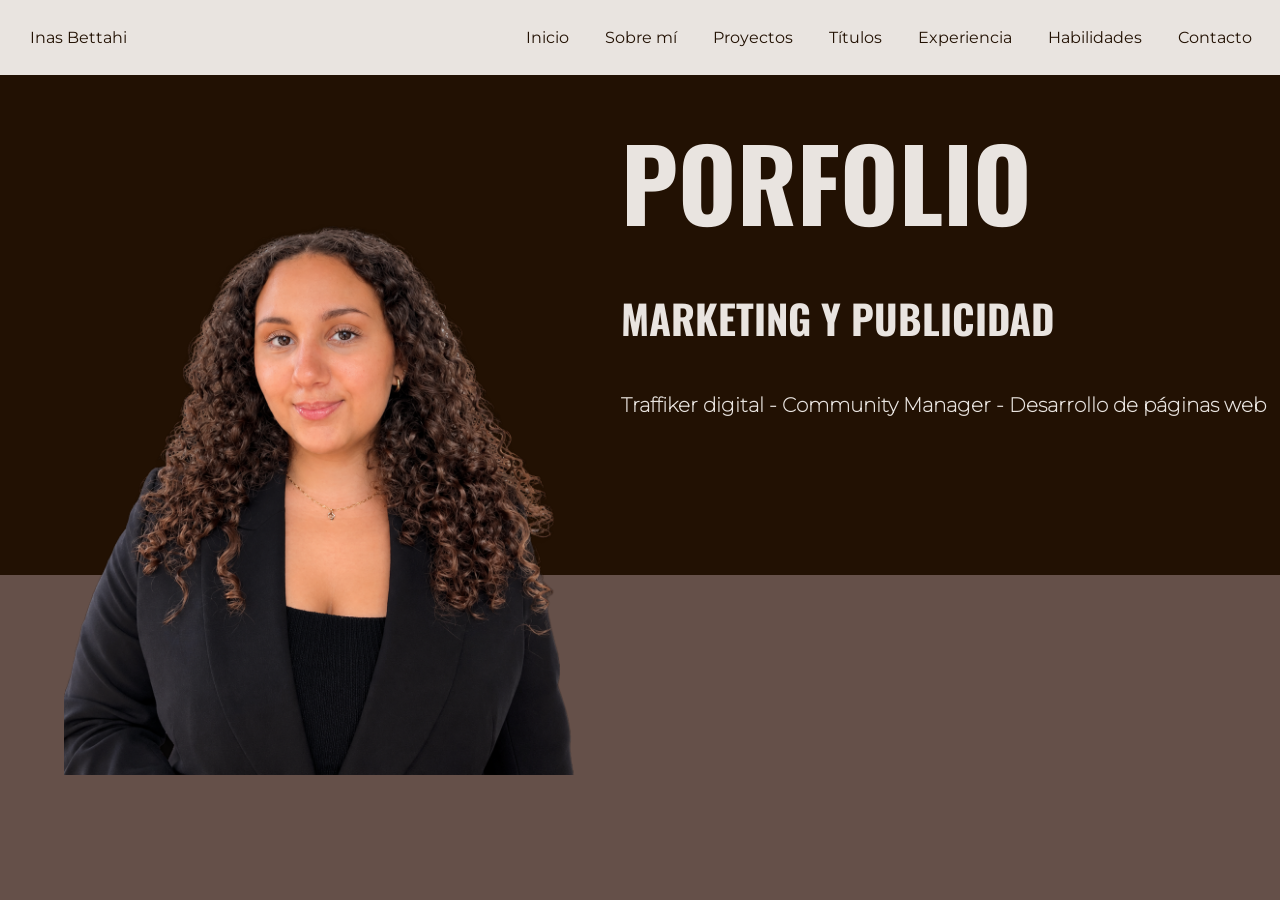
<file: index.html>
<!DOCTYPE html>
<html lang="en">

<head>
    <meta charset="UTF-8">
    <meta name="viewport" content="width=device-width, initial-scale=1.0">
    <title>Inas Bettahi - Porfolio</title>
    <link rel="stylesheet" href="style/estilos.css">
</head>
<header>
    <header id="cabecera">


        <div>
            <a href="index.html" id="nombre">Inas Bettahi</a>
        </div>

        <nav>
            <a href="index.html">Inicio</a>
            <a href="#sobremi">Sobre mí</a>
            <a href="#proyectos">Proyectos</a>
            <a href="#Títulos">Títulos</a>
            <a href="#Experiencia">Experiencia</a>
            <a href="#Hablidades">Habilidades</a>
            <a href="#Contacto">Contacto</a>

        </nav>



        </div>

    </header>



</header>

<body>

    <section>

        <div class="porfolio">
            <img id="img" src="src/img/fotoporfoliochatgpt.png" alt="fotoporfoliochatgpt">
            <div>
                <h1>PORFOLIO</h1>
                <h2>MARKETING Y PUBLICIDAD</h2>
                <h3 id="profesiones">Traffiker digital - Community Manager - Desarrollo de páginas web</h3>
            </div>
        </div>


    </section>

</body>

</html>
</file>
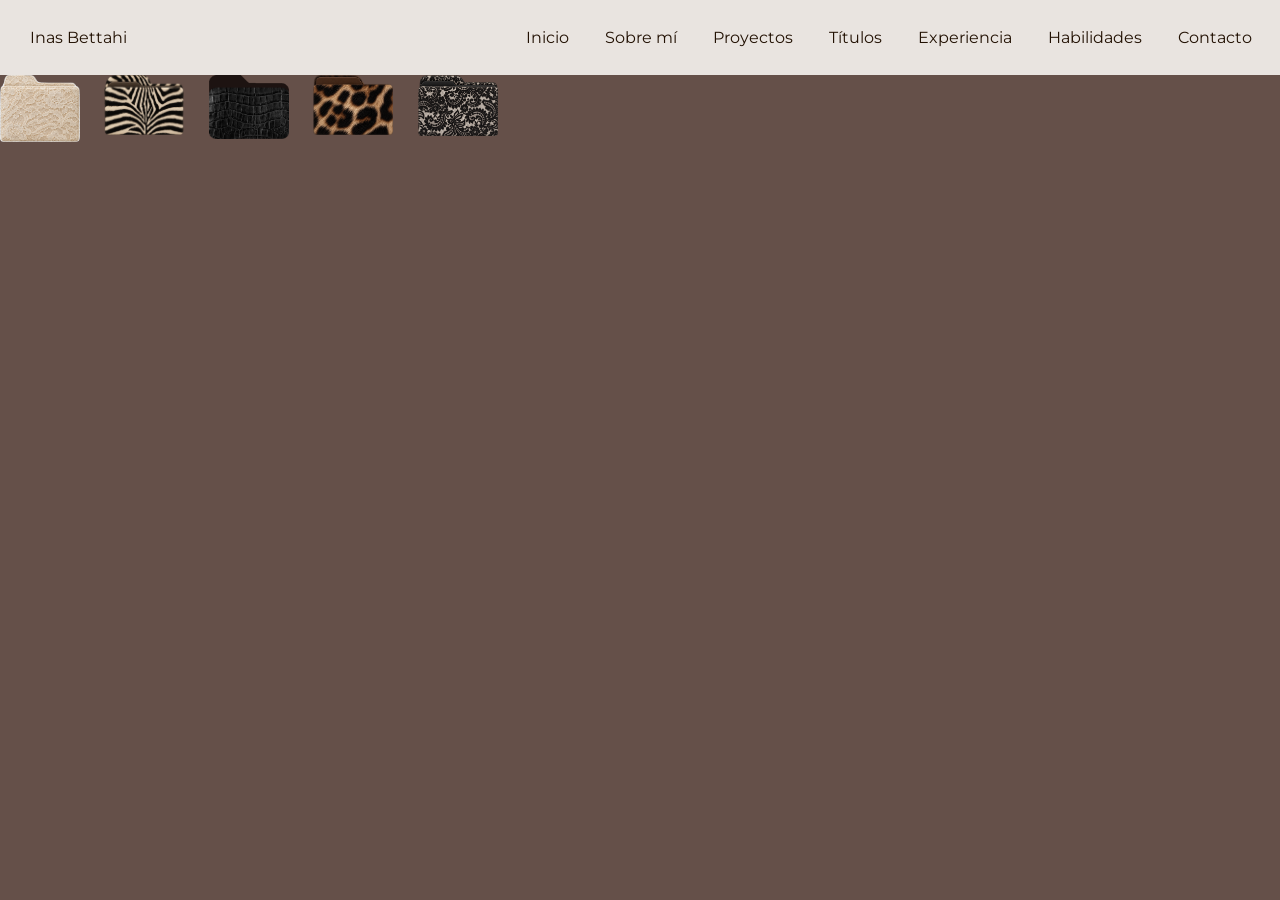
<file: proyectos.html>
<!DOCTYPE html>
<html lang="en">

<head>
    <meta charset="UTF-8">
    <meta name="viewport" content="width=device-width, initial-scale=1.0">
    <title>Proyectos</title>
    <link rel="stylesheet" href="style/estilos.css">
</head>

<header>
    <header id="cabecera">


        <div>
            <a href="index.html" id="nombre">Inas Bettahi</a>
        </div>

        <nav>
            <a href="index.html">Inicio</a>
            <a href="#sobremi">Sobre mí</a>
            <a href="#proyectos">Proyectos</a>
            <a href="#Títulos">Títulos</a>
            <a href="#Experiencia">Experiencia</a>
            <a href="#Hablidades">Habilidades</a>
            <a href="#Contacto">Contacto</a>

        </nav>



        </div>

    </header>



</header>


<body>


    <div class="carpetas">


        <img src="./src/img/Carpetabeige.png" alt="Carpetabeige">


        <img src="./src/img/Carpetacebra.png" alt="Carpetacebra">


        <img src="./src/img/Carpetaestampadonegro.png" alt="Carpetaestampadonegro">


        <img src="./src/img/Carpetaleopardo1.png" alt="Carpetaleopardo1">


        <img src="./src/img/Carpetanegra1.png" alt="Carpetanegra1">


    </div>

</body>

</html>
</file>
<file: style/estilos.css>
@font-face {
    font-family: 'Montserratgrueso';
    src: url(../fuentes/Montserrat-VariableFont_wght.ttf) format('truetype')
}

@font-face {
    font-family: 'Montserratfino';
    src: url(../fuentes/Montserrat-Thin.ttf) format('truetype')
}

@font-face {
    font-family: 'Montserrat2';
    src: url(../fuentes/Montserrat-ExtraLight.ttf) format('truetype')
}

@font-face {
    font-family: 'Montserratdoblado';
    src: url(../fuentes/Montserrat-Italic-VariableFont_wght.ttf) format('truetype')
}

@font-face {
    font-family: 'Pinyon';
    src: url(../fuentes/PinyonScript-Regular.ttf) format('truetype')
}

@font-face {
    font-family: 'League';
    src: url(../fuentes/LeagueSpartan-VariableFont_wght.ttf) format('truetype')
}

@font-face {
    font-family: 'Oswald';
    src: url(../fuentes/Oswald-VariableFont_wght.ttf) format('truetype')
}



body {
    background-color: #655049;
    margin: 0%;

}



h1 {
    font-family: 'Oswald';
    color: #e9e4e0;
    font-size: 100px;
    align-items: center;
    margin: 5%;

}

h2 {
    font-family: 'Oswald';
    color: #e9e4e0;
    font-size: 40px;
    display: flex;
    align-items: center;
    justify-content: left;
    margin: 5%;

}

h3 {
    font-family: 'Montserratfino';
    color: #e9e4e0;
    font-size: 20px;
    display: flex;
    align-items: center;
    justify-content: left;
    margin: 5%;
    height: 10%;


}




#img {

    max-width: 600px;
    height: 700px;




}


/*CABECERA*/

#cabecera {
    background-color: #e9e4e0;
    padding: 10px;
    display: flex;
    justify-content: space-between;
    padding-right: 10px;
    font-family: 'Montserratgrueso';
    align-items: center;
}

#nombre {
    padding: 10px
}

/*NAVEGACIÓN*/

nav {
    margin-top: 20px;
    display: flex;
    margin-top: auto;
    margin-left: auto;


}

a {
    color: #221103;
    text-decoration: none;
    margin: 10px;
    padding: 8px;

}

nav a:focus {
    outline: 3px solid #b39186;
    color: #221103;
    text-decoration: none;
    margin: 10px;
    padding: 8px;
}


/*PORTADA*/
.porfolio {

    background-color: #221103;
    display: flex;
    justify-content: left;
    height: 500px;
    width: 100%;
    padding-left: 5%;


}

#profesiones {
    width: 100%;
}

/*CARPETAS*/
.carpetas img{
    width: 80px;
}
.carpetas {

    display: grid;
    grid-auto-flow: column;
    gap: 10px;
    width: 50%;
    max-width: 40%;
    height: auto;

}
</file>
